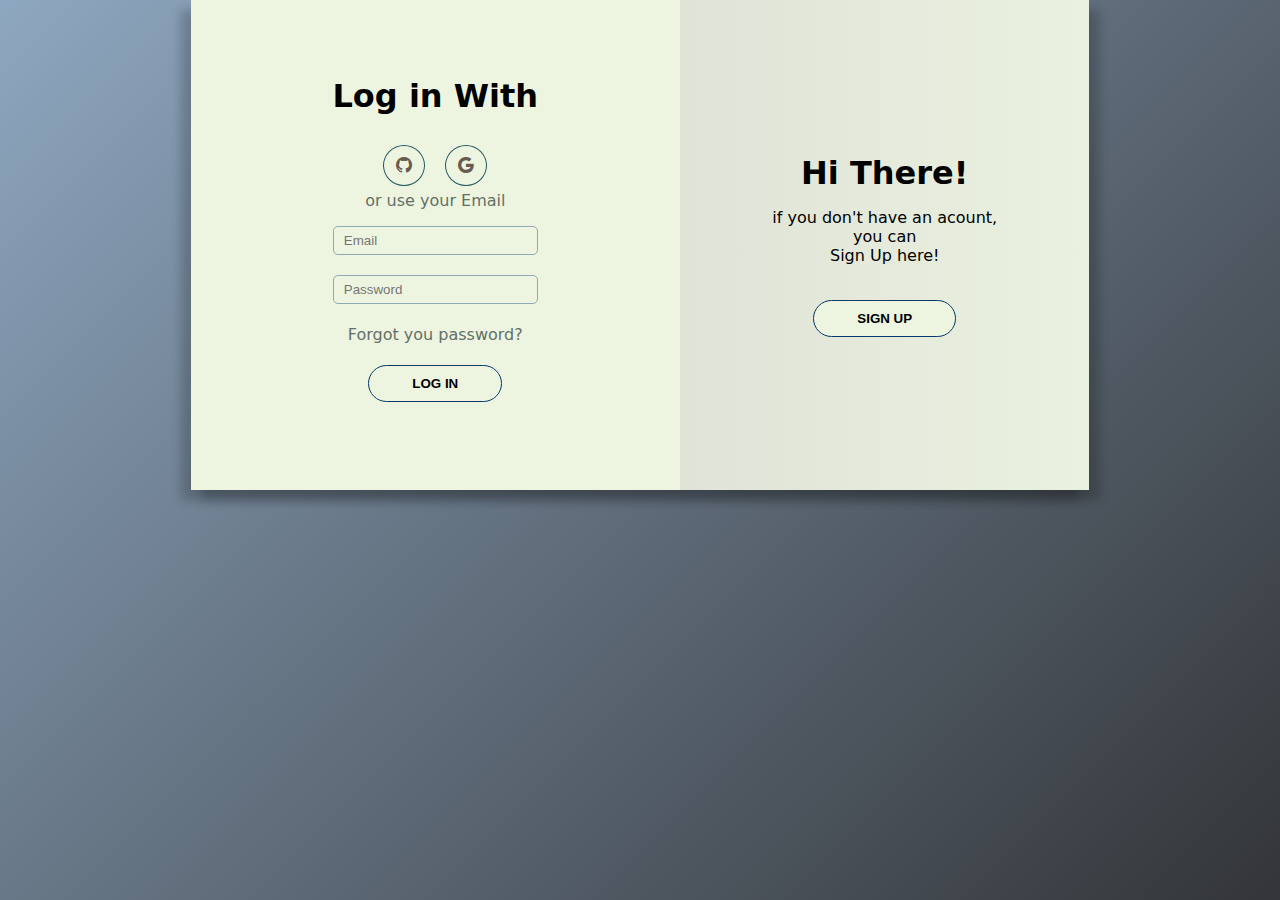
<file: index.html>
<!DOCTYPE html>
<html lang="en">
<head>
    <meta charset="UTF-8">
    <meta name="viewport" content="width=device-width, initial-scale=1.0">
    <title>Document</title>
    <link rel="stylesheet" href="login.css">
<link rel="stylesheet" href="https://cdn.jsdelivr.net/npm/bootstrap-icons@1.11.3/font/bootstrap-icons.min.css">
</head>
<body>
    <form action="" class="form" id="loginForm">
    <div class="container">
        <div class="logsin">
        <div class="login" id="login">
       <h1>Log in With</h1>
       <br>
       <div class="socialaccounts">
<a  class="github "><i class="bi bi-github"></i>
    </a> <a  class="linkedin"><i class="bi bi-google"></i></a>
    </div>
<p>or use your Email</p>


    <div class="inpufields">
    <input type="email" id="email" placeholder="Email">
     <input type="password" id="password" placeholder="Password">
       
     </div>
     <div class="a">
     <a href="" class="Forgot"><h4>Forgot you password?</h4></a>

<button type="submit" class="btn1">LOG IN</button>

</div>
<p id="error" class="error-message" ></p>


        </div>
  
        <div class="signup">
            <h1>Hi There!</h1>
            <p>if you don't have an acount, you can <br> Sign Up here!</p>
<br>

            
    <button type="button" class="btn2"  onclick="signup()" ><a href="./signup.html">SIGN UP</a></button>
        

</div>
        </div>
    </div>
</form>
  
    <script src="login.js"></script>
</body>
</html>
</file>
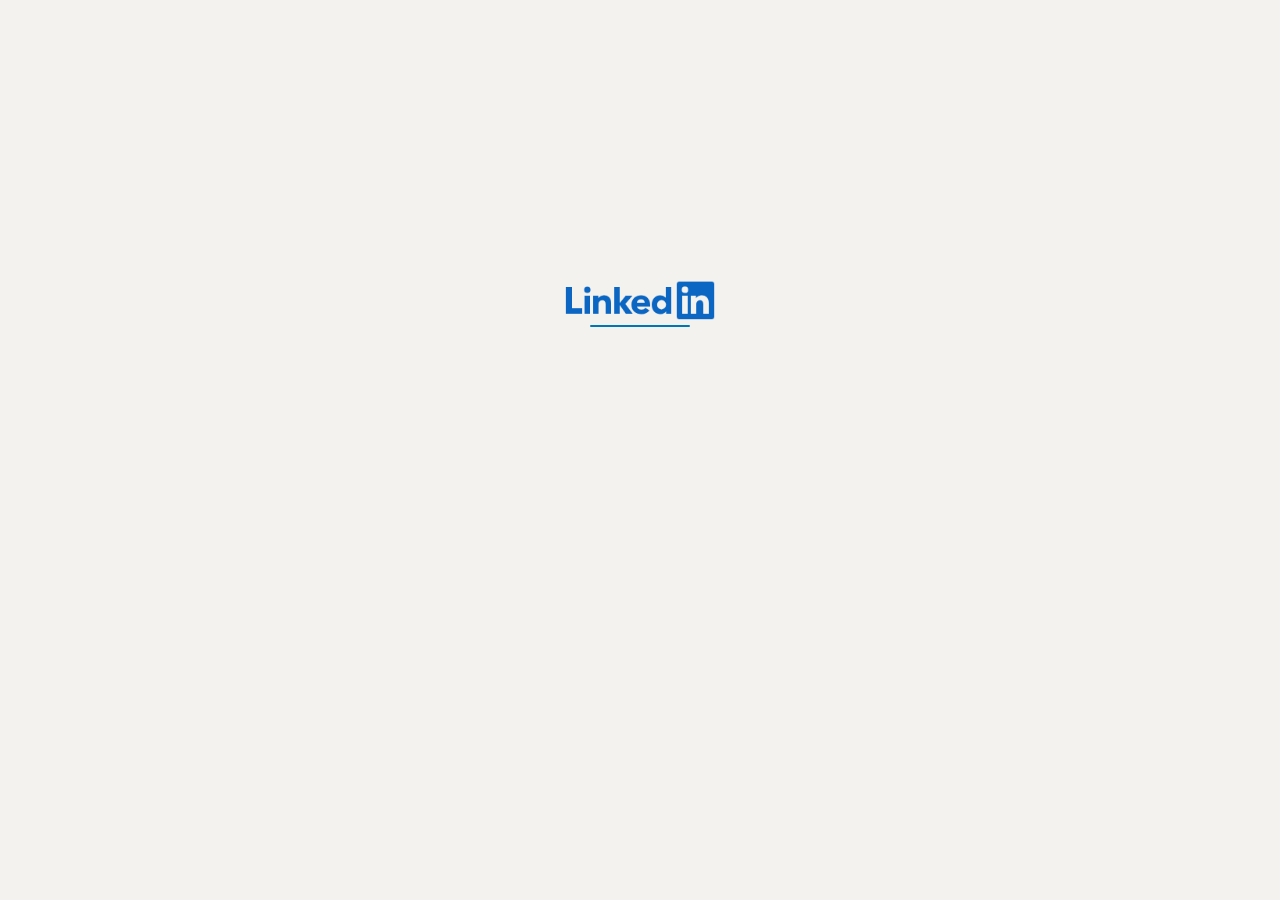
<file: loader.html>
<!DOCTYPE html>
<html lang="en">
<head>
    <meta charset="UTF-8">
    <meta name="viewport" content="width=device-width, initial-scale=1.0">
    <title>Document</title>
    <style>

body{
    background-color: #f4f2ee;
    
}

.lilogo {
  width: 150px;
  margin-bottom: 5px;
}

.progressbar {
  width: 100px;
  height: 2px;
  background-color: #ccc;
  overflow: hidden;

  border-radius: 2px;
}
.logo{
    display: flex;
    flex-direction: column;
  align-items: center;
   
    margin: 280px auto;
}

.line {
   
  height: 100%;
  background-color: #0077b5;
  animation: line 2s infinite;
 
}

@keyframes line {
  0% {
    width: 0;
    margin-left: 0;
  }
  50% {
    width: 100%;
    margin-left: 100%;
  }
  100% {
    width: 50%;
    margin-right: 100%;
  }
}

    </style>
</head>
<body>
    <div class="logo">
        <img src="./Assets/loading.png" alt="LinkedIn" class="lilogo" />
        <div class="progressbar">
          <div class="line"></div>
        </div>
      </div>
      <script>
  window.addEventListener("load", () => {
    setTimeout(() => {
      window.location.href = "./index.html";
    }, 5000);
  });
      </script>
</body>
</html>
</file>
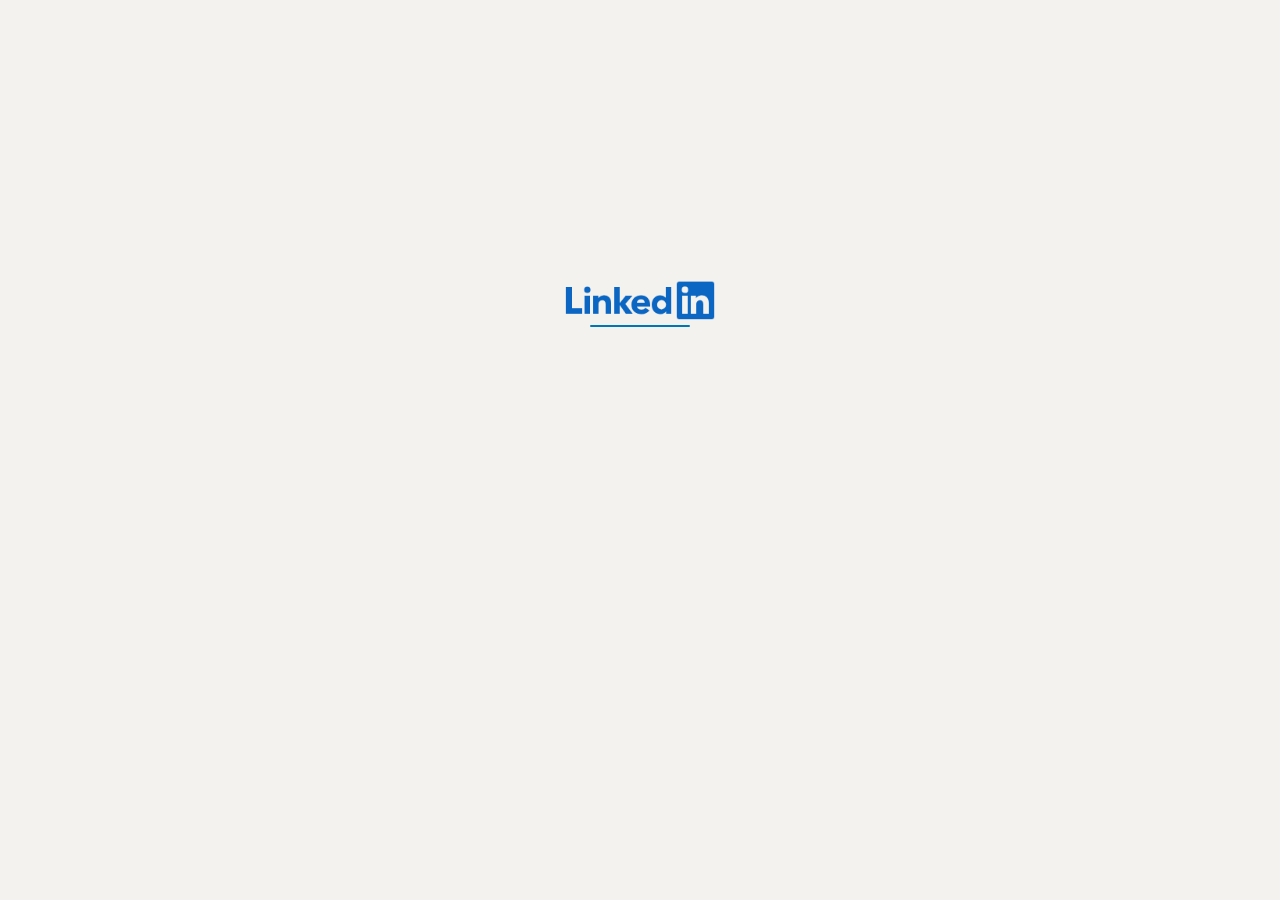
<file: loader2.html>
<!DOCTYPE html>
<html lang="en">
<head>
    <meta charset="UTF-8">
    <meta name="viewport" content="width=device-width, initial-scale=1.0">
    <title>Document</title>
    <style>

body{
    background-color: #f4f2ee;
    
}

.lilogo {
  width: 150px;
  margin-bottom: 5px;
}

.progressbar {
  width: 100px;
  height: 2px;
  background-color: #ccc;
  overflow: hidden;

  border-radius: 2px;
}
.logo{
    display: flex;
    flex-direction: column;
  align-items: center;
   
    margin: 280px auto;
}

.line {
   
  height: 100%;
  background-color: #0077b5;
  animation: line 2s infinite;
 
}

@keyframes line {
  0% {
    width: 0;
    margin-left: 0;
  }
  50% {
    width: 100%;
    margin-left: 100%;
  }
  100% {
    width: 50%;
    margin-right: 100%;
  }
}

    </style>
</head>
<body>
    <div class="logo">
        <img src="./Assets/loading.png" alt="LinkedIn" class="lilogo" />
        <div class="progressbar">
          <div class="line"></div>
        </div>
      </div>
      <script>
  window.addEventListener("load", () => {
    setTimeout(() => {
      window.location.href = "./login.html";
    }, 3000);
  });
      </script>
</body>
</html>
</file>
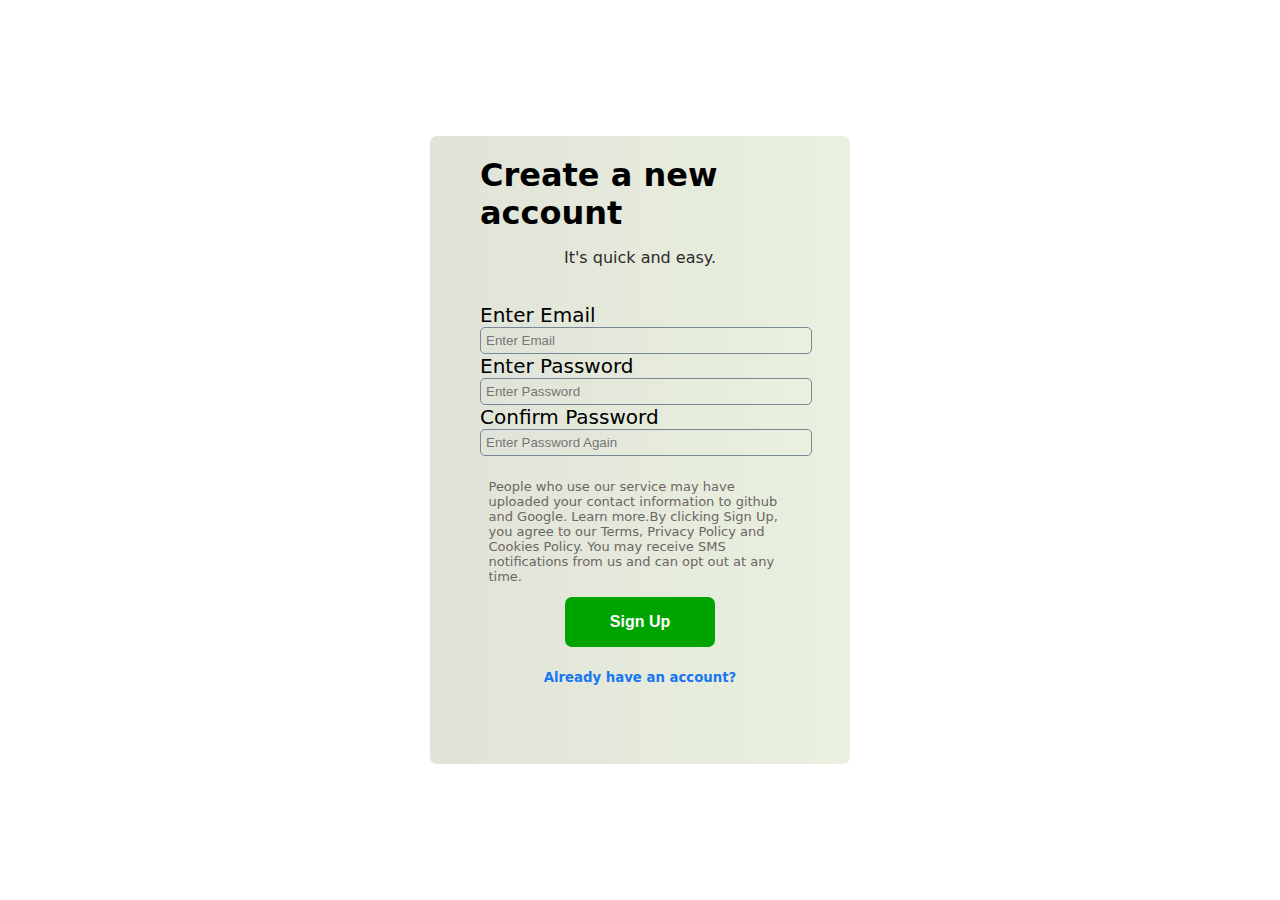
<file: signup.html>
<!DOCTYPE html>
<html lang="en">
  <head>
    <meta charset="UTF-8" />
    <meta name="viewport" content="width=device-width, initial-scale=1.0" />
    <title>Document</title>
    <link rel="stylesheet" href="signup.css">
    <style>
     
    </style>
  </head>
  <body>
    <div class="signup">
      <div class="container">
        <div class="create">
          <div class="newacc">
            <h1>Create a new account</h1>
            <p>It's quick and easy.</p>
          </div>
<div class="details">
          <div class="email">
            <label for="" >Enter Email</label>
           
            <input type="email" name="" id="email" placeholder="Enter Email" />
          </div>
          <div class="password">
            <label for="">Enter Password</label> 
            <input
              type="password"
              name=""
              id="addPass1"
              placeholder="Enter Password"
            />
          </div>
          <div class="password2">
            <label for="">Confirm Password</label>
            <input
              type="password"
              name=""
              id="addPass2"
              placeholder="Enter Password Again"
            />
          </div>
        </div>
        </div>
        <div class="lastdiv">
          <p class="p">
            People who use our service may have uploaded your contact
            information to github and Google. Learn more.By clicking Sign Up,
            you agree to our Terms, Privacy Policy and Cookies Policy. You may
            receive SMS notifications from us and can opt out at any time.
          </p>
          <button class="btn1" id="btn1" onclick="signup()">Sign Up</button>
          <h5><a href="./index.html">Already have an account?</a></h5>
          <p id="error"></p>
        </div>
      </div>
    </div>

  <script src="signup.js"></script>
  </body>
</html>
</file>
<file: login.css>
@media (max-width:1024px){
  
  .container{
    height: 50% !important;
  }
  .logsin{
    height: 10% !important;
  
  }
}
@media (max-width:768px){
  
.logsin{
  width: 95% !important;
}
}
@media (max-width:425px){
  .msg>h1{
    font-size: 24px;
    gap: 5px !important;
    padding: 20px;
  }
  
  .logsin{
    width: 50% !important;
    flex-direction: column !important;
    gap: 50px ;
  }
  .login{
    width: 63% !important;
  }
 
  .login>h1{
    font-size: 20px;
  }
  .container{
    gap: 0px !important;
  }
  .a{
    width:200px ;
  }
  input{
    width: 130% !important;
  }
}

@media (max-width:320px){
  .logsin{
    width: 30% !important;
    flex-direction: column !important;
    gap: 50px ;
  }
  input{
    width: 150px !important;
  }
  .signup{
    width: 150% !important;
  }
}
body {
    font-family: system-ui, -apple-system, BlinkMacSystemFont, "Segoe UI", Roboto,
      Oxygen, Ubuntu, Cantarell, "Open Sans", "Helvetica Neue", sans-serif;
    text-align: center;
    height: 100vh;
    margin: 0;
    padding: 0;
    
  }
  
  .container {
    display: flex;
    flex-direction: column;
    align-items: center;
    gap: 20px;
    width: auto;
    text-align: center;
    justify-content: flex-start;
    align-content: center;
    height: 100vh;
    background: linear-gradient(135deg, #8ea7c0 0%, #333538 100%);
    /* background-image: url("https://images.pexels.com/photos/2847648/pexels-photo-2847648.jpeg?auto=compress&cs=tinysrgb&dpr=1&w=500"); */
    background-size: cover;
    background-position: center;
    background-repeat: no-repeat;
    background-attachment: fixed;
  
    /* Optional: Overlay with gradient */
   
  }
  .msg{
    display: flex;
    align-items: center;
    gap: 10px;
   

  }
  .msg>h1{
    display: flex;
    flex-direction: row;
    align-items: center;
    justify-content: center;
    gap: 10px;

  }
  .msg>h1>img{
    width: 40px;
    height: 40px;
    border-radius: 4px;
    object-fit: cover;
  }
  .logsin {
    /* background-image: url("https://images.pexels.com/photos/2847648/pexels-photo-2847648.jpeg?auto=compress&cs=tinysrgb&dpr=1&w=500");
    background-size: cover;
    background-position: center;
    background-repeat: no-repeat; */
    display: flex;
    align-items: center;
    width: auto;
    /* height: 100vh; */
    height: auto;
    text-align: center;
    justify-content: center;
    align-content: center;
    box-shadow: -10px 10px 10px rgba(0, 0, 0, 0.2),
      10px 10px 10px rgba(0, 0, 0, 0.2);
     
  }
  
  .login {
    display: flex;
    flex-direction: column;
    align-items: center;
    justify-content: center;
    background-color: #edf5e0;
    /* padding: 67px 120px 67px 120px; */
  height: 430px;
 
    /* padding: 42px 150px 42px 150px; */
    width: 100%;
    /* padding: 30px 120px; */
    padding: 30px 120px;
  }
  .logos {
    display: flex;
    gap: 20px;
  }
  #error {
    width: 150px;
    color: red;
  }
  .bi-github,
  .bi-google{
    border: 1px solid #22575e;
    border-radius: 100%;
    padding: 10px 12px 10px 12px;
    color: #685a4e;
  }
  .github:hover {
    transform: scale(1.1);
    transition: 0.4s ease-in-out;
  }
  .linkedin:hover {
    transform: scale(1.1);
    transition: 0.4s ease-in-out;
  }
  .socialaccounts {
    display: flex;
    gap: 20px;
    align-items: center;
  }
  
  .login > p {
    color: #637066;
  }
  
  .form {
    text-align: center;
  }
  .inpufields {
    display: flex;
    flex-direction: column;
    gap: 20px;
    align-items: center;
  }
  input {
    background-color: #edf5e0;
    border: 1px solid rgb(144, 170, 179);/*Added*/
    padding-left: 10px;/*Added*/
    border-radius: 5px; /*Added*/
    width: 100%;
    height: 25px;
  }
  h4 {
    font-weight: lighter;
  
    color: #637066;
  }
  a {
    text-decoration: none;
  }
  .btn1,
  .btn2 {
    background-color: #edf4e0;
    border: 1px solid #05386b;
    border-radius: 20px;
    padding: 10px 43px 10px 43px;
  
    font-weight: 600;
    cursor: pointer;
  }
  .btn2 > a {
    color: black;
  }
  .signup {
    width: 100%;
    height: 430px;
    display: flex;
    flex-direction: column;
    align-items: center;
    justify-content: center;
    padding: 30px 80px;
    background: linear-gradient(to right, #e0e3d8, #eaf1df);
    /* padding: 179px 80px 179px 80px; */
    /* height: 100vh; */
  }
  .signup > h1 {
    font-size: 2em;
    margin: 0px;
    font-weight: 700;
  }
  .login > h1 {
    font-weight: 700;
   
  }
  
  /* .btn1:hover,.btn2:hover{
      transform: scale(1.2);
      transition: 0.5s ease-in-out;
      /* background-color: #8b0101; */
  /* background-color: #4A4D60;
      color: wheat;
  } */
  


  .mobilebtn{
    border: none;
    background-color: #edf4e0;
    border: 1px solid #05386b;
    border-radius: 20px;
    /* padding: 10px 43px 10px 43px; */
    padding: 10px 40px 10px 40px;
  
    font-weight: 600;
    cursor: pointer;
   

  }
</file>
<file: signup.css>
body {
    font-family: system-ui, -apple-system, BlinkMacSystemFont, "Segoe UI",
      Roboto, Oxygen, Ubuntu, Cantarell, "Open Sans", "Helvetica Neue",
      sans-serif;
      margin: 0;
      padding: 0;
  }
  .signup {
    display: flex;
    align-items: center;
    width: auto;

    justify-content: center;
    align-content: center;
    height: 100vh;
    /* background-color: #f8f9fb; */
    background-image: url("https://images.pexels.com/photos/2847648/pexels-photo-2847648.jpeg?auto=compress&cs=tinysrgb&dpr=1&w=500");
    background-size: cover;
    background-position: center;
    background-repeat: no-repeat;
  }
  .create {
    display: flex;
    flex-direction: column;
    gap: 20px;
  }
  .container {
    background: linear-gradient(to right, #e0e3d8, #eaf1df);
    display: flex;
    border-radius: 7px;
    flex-direction: column;
    width: 25%;
    padding: 20px 50px 15px 50px;
  }
  .btn1 {
    background-color: #00a400;
    border: none;
    border-radius: 7px;
    width: 150px;
    height: 50px;
    text-align: center;
    color: white;
    font-size: 16px;
    cursor: pointer;
    font-weight: 700;
  }
  .btn1 > a {
    text-decoration: none;
    color: white;
  }
  .p {
    font-size: small;
    font-weight: 500;
    color: #6d6565;
    width: 101%;
  }

  input {
    width: 100%;
    border-radius: 5px;
    border: 1px solid lightslategrey;
    padding: 5px;
    background: linear-gradient(to right, #e0e3d8, #eaf1df);
  }
  .lastdiv {
    display: flex;
    flex-direction: column;
    align-items: center;
    padding: 10px;
  }
  .newacc {
    display: flex;
    flex-direction: column;
    align-items: center;
  }
  .newacc > h1 {
    margin: 0em 0px;
  }
  .newacc > p {
    color: #2c2a2a;
  }

  label {
    font-size: 20px;
  }

  h5 > a {
    color: #1877f3;
    text-decoration: none;
  }
</file>
